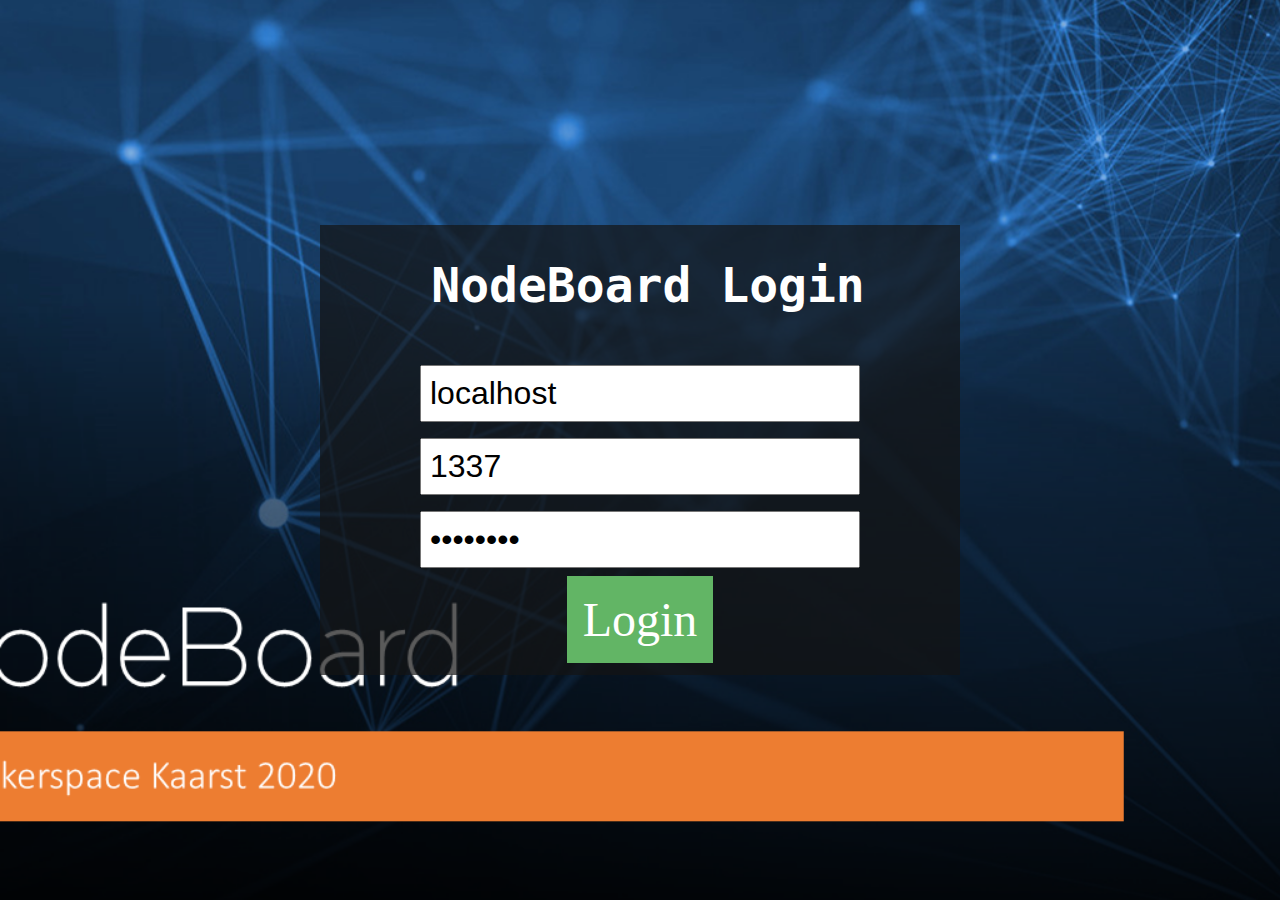
<file: RemoteAdmin/NodeMagic/index.html>
<!DOCTYPE html>
<html lang="en" dir="ltr">

<head>
    <meta charset="utf-8">
    <title>NodeMagic</title>

    <link rel="stylesheet" href="css/buttons.css">
    <link rel="stylesheet" href="css/containers.css">
    <link rel="stylesheet" href="css/presets.css">
    <link rel="stylesheet" href="css/login.css">
    <link rel="stylesheet" href="css/htmlgen.css">
    <link rel="stylesheet" href="css/image_list.css">

    <script charset="utf-8">
        SERVER = '';
        PORT = -1;
        PASSWORD = '';

    </script>
    <script src="js/api.js" charset="utf-8"></script>
    <script src="js/context.js" charset="utf-8"></script>
    <script src="js/login.js" charset="utf-8"></script>
    <script src="js/htmlgen.js" charset="utf-8"></script>
    <script src="js/imagelist.js" charset="utf-8"></script>
    <script src="js/gridsizer.js" charset="utf-8"></script>
</head>

<body>
<div class="force-fill flex loginbg absolute" id="login-main">
    <div class="login hidden-flex">
        <h1 class="center mono" style="color:#ffffff;font-size:3rem;">NodeBoard Login</h1>
        <div class="login-inputs">
            <input type="text" name="" value="localhost" placeholder="Board IP" id="login-ip">
            <input type="number" name="" value="1337" placeholder="Server Port" id="login-port">
            <input type="password" name="" value="ChangeMe" placeholder="API Key" id="login-key">
            <button type="button" name="button" class="plusbutton" style="padding:1rem" onclick="login()">Login</button>
        </div>
    </div>
</div>
<div class="app absolute" style="display:none" id="app-main">
    <div class="topbar" style="display:flex;justify-content:flex-start;align-items:center">
        <h1 class="mono editable leftalign" contenteditable="true" onblur="update_title(this.innerText)" id="page-title"
            style='white-space: nowrap;'>Title</h1>
            <button type="button" name="button" class="minusbutton flexend mono" style='margin-right:0.4rem;margin-bottom:0.4rem;font-size:2rem;' onclick="resetUUID()">Reset registered UUID</button>
          <div class="flex mono" style="margin:.5rem;margin-left:auto;font-size:2rem">
            <h3>rows:</h3>
            <input type="number" name="" value="" style="width:4rem;margin-right:2rem;color:#000;font-size:1.5rem" id='grid-size-rows' onblur="updateGridSize()">
            <h3>columns:</h3>
            <input type="number" name="" value="" style="width:4rem;margin-right:2rem;color:#000;font-size:1.5rem" id='grid-size-columns' onblur="updateGridSize()">
          </div>
    </div>
    <div class="sidebar">
        <div class="" id="sidebar-content">

        </div>
        <div class="flexend" style="margin:0;margin-top:auto">
            <div class="node flex darkgrey">
                <h1 class="mono smallcaps">Add a node</h1>
                <button type="button" name="button" class="plusbutton" onclick="add_node()">+</button>
            </div>
            <div class="node flex darkgrey">
                <h1 class="mono smallcaps">Manage uploads</h1>
                <button type="button" name="button" class="plusbutton" onclick="openImageList()">+</button>
            </div>
        </div>

    </div>
    <div class="content">
        <div class="hidden-flex force-fill hidden" id='node-hub'>
            <div class="topbar" style='background-color:inherit;'>
                <h1 class='mono leftalign' id='node-hub-node-id'>node_id: 0</h1>
                <h1 class='mono leftalign' id='node-hub-slides'>slides: 0</h1>
                <h1 class="mono nodeval link" style="background-color: #b56262;" id='delete-node'>Delete Node</h1>
                <input type="number" name="" value="5" style="min-height:40px;min-width:8rem;font-size:1.5rem;color:#000;margin-left:5rem;"
                       onblur="save_slide_time()" id="slide-timer">
            </div>
            <div class="grid grid4x" id="node-hub-grid">
            </div>
        </div>

        <div class="hidden-flex force-fill hidden" id="slide">
            <div class="node darkgrey" id="slide-type">
            </div>
            <div class="node darkgrey" id="slide-text">
                <div class="force-fill">
                    <div class="flex">
                        <h1 style="padding-right:1rem;">Node content: <span style='color:#8ecc93'><b>Raw HTML dump:</b></span>
                        </h1>
                        <button type="button" name="button" class="plusbutton" onclick="save_slide_data()">Save</button>
                    </div>
                    <div class="flex">
                        <button type="button" name="button" class="plusbutton" onclick="openTemplatingEditor()">Open
                            node templating editor
                        </button>
                    </div>
                    <h1 class="leftalign mono border1" contenteditable="true" spellcheck="false"
                        id='node-content-raw'></h1>
                </div>
            </div>
        </div>
    </div>
</div>
<div class="absolute force-fill hidden" style='background-color:rgba(221, 221, 221, 0.44)' id='templating-main'>
    <div class="htmlgen absolute hidden-flex">
        <div class="flex" style="justify-content:flex-start;background-color:#555" id='templating-presets'>
            <div class="htmltype htmltype-selected link" onclick="selectPresetType(0)">Text</div>
            <div class="htmltype link" onclick="selectPresetType(1)">Image</div>
            <div class="htmltype link" onclick="selectPresetType(2)">Keyword</div>
            <div class="htmltype plusbutton link flexend" onclick="htmlEditorSave()">Save</div>
        </div>

        <div class="flex-fill" id='html-editor-values'>
            <div class="">
                <h1 class="mono editable2 center rem5 template-headline" contenteditable="true">Headline</h1>
                <h3 class="mono editable2 center rem3 spacing-top template-content" contenteditable="true">Content</h3>
            </div>

            <div class="hidden">
                <h1 class="mono editable2 rem5 template-headline" contenteditable="true">Headline</h1>
                <div class="flex-row">
                    <h3 class="mono descriptiontext center rem3 spacing-top">Image name:</h3>
                    <h3 class="mono editable2 center rem3 spacing-top template-content" contenteditable="true">
                        Content</h3>
                </div>
            </div>
            <div class="hidden">
                <h1 class="mono editable2 center rem5 template-headline" contenteditable="true">Content</h1>
            </div>
        </div>
    </div>
</div>
<div class="absolute force-fill hidden" style='background-color:rgba(0,0,0, 0.8)' id='image-list-main'>
  <div class="flex-fill">
    <div class="flex" style="margin:2rem;align-items:flex-end">
      <h1 class="mono rem3" style="color:#fff;padding:0;margin:0">Images in /uploads</h1>

      <div class="hidden-flex flexend" style="background-color: #222; height:100%; padding: 0.3rem;text-align:center;color:#fff">
          <iframe name="dummyframe" id="dummyframe" style="display: none;"></iframe>
          <form id="uploadbanner" enctype="multipart/form-data" method="post"
                action="http://localhost:1337/http_upload" target="dummyframe">
              <input id="fileupload" name="myfile" type="file"/>
              <input type="hidden" name='password' id="form-password" value=""/>
              <input type="submit" value="submit" id="submit"/>
          </form>
      </div>

      <button type="button" name="button" class="flexend minusbutton" onclick="closeImageList()">Close</button>
    </div>
    <div class="grid grid4x" style="grid-gap:0.5rem;padding:0.5rem" id='image-list-content'>

    </div>
  </div>
</div>
</body>

</html>
</file>
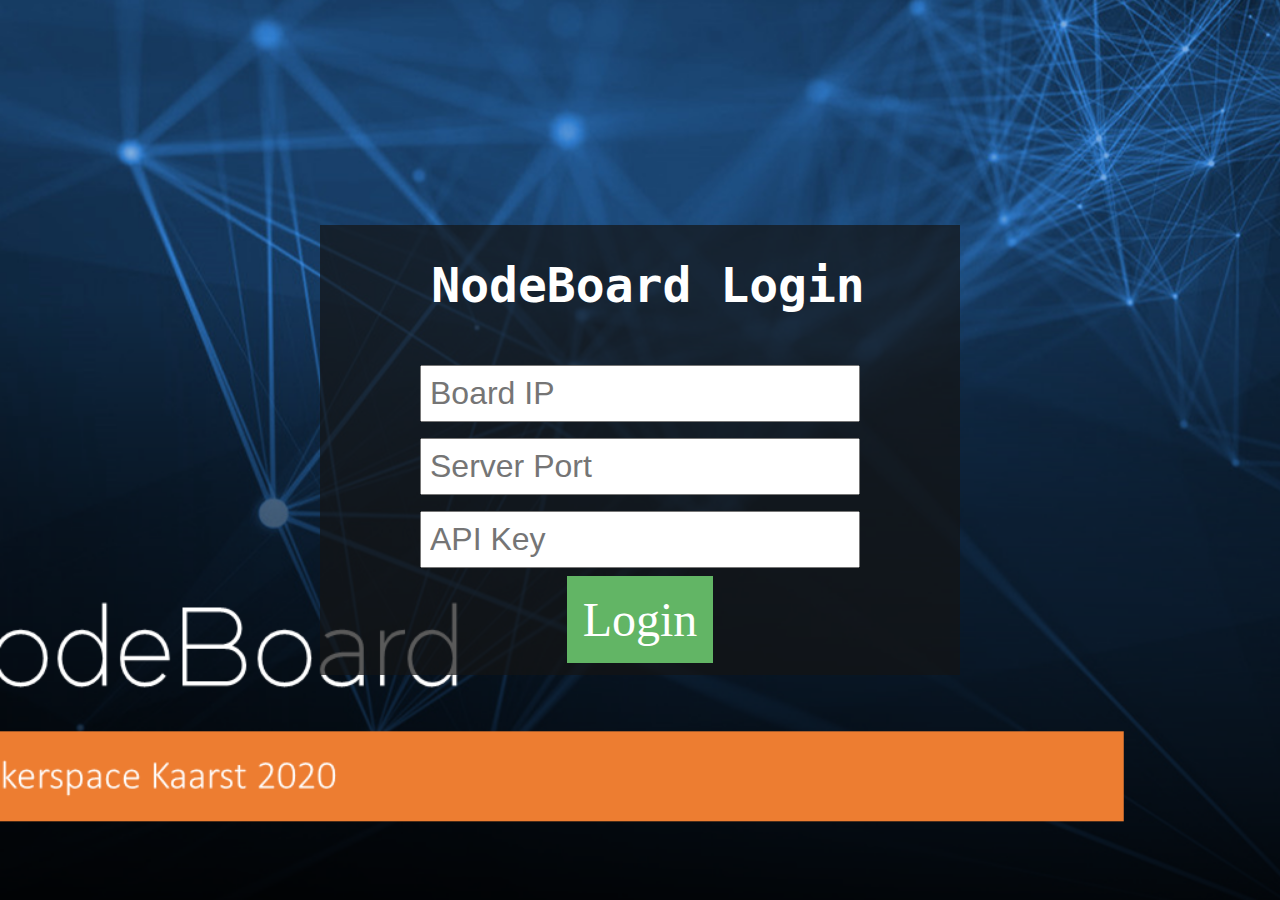
<file: RemoteAdmin/StaticDashboard/index.html>
<!DOCTYPE html>
<html lang="en" dir="ltr">

  <head>
    <meta charset="utf-8">
    <title>NodeMagic</title>

    <link rel="stylesheet" href="css/buttons.css">
    <link rel="stylesheet" href="css/containers.css">
    <link rel="stylesheet" href="css/presets.css">
    <link rel="stylesheet" href="css/login.css">

    <link rel="stylesheet" href="css/htmlgen.css">

    <script charset="utf-8">
      SERVER = '';
      PORT = -1;
      PASSWORD = '';

    </script>
    <script src="js/api.js" charset="utf-8"></script>
    <script src="js/context.js" charset="utf-8"></script>
    <script src="js/login.js" charset="utf-8"></script>
    <script src="js/htmlgen.js" charset="utf-8"></script>
  </head>

  <body>
    <div class="force-fill flex loginbg absolute" id="login-main">
      <div class="login hidden-flex">
        <h1 class="center mono" style="color:#fff;font-size:3rem;">NodeBoard Login</h1>
        <div class="login-inputs">
          <input type="text" name="" value="" placeholder="Board IP" id="login-ip">
          <input type="number" name="" value="" placeholder="Server Port" id="login-port">
          <input type="password" name="" value="" placeholder="API Key" id="login-key">
          <button type="button" name="button" class="plusbutton" style="padding:1rem" onclick="login()">Login</button>
        </div>
      </div>
    </div>
    <div class="app absolute" style="display:none" id="app-main">
      <div class="topbar grid">
        <h1 class="mono editable leftalign" contenteditable="true" onblur="update_title(this.innerText)" id="page-title" style='white-space: nowrap;'>Title</h1>
      </div>
      <div class="sidebar">
        <div class="" id="sidebar-content">

        </div>
        <div class="flexend" style="margin:0;margin-top:auto">
          <div class="node flex darkgrey">
            <h1 class="mono smallcaps">Add a node</h1>
            <button type="button" name="button" class="plusbutton" onclick="add_node()">+</button>
          </div>
          <div class="node hidden-flex darkgrey">
            <h1 class="mono smallcaps">Upload an image</h1>
            <iframe name="dummyframe" id="dummyframe" style="display: none;"></iframe>
            <form id="uploadbanner" enctype="multipart/form-data" method="post" action="http://localhost:1337/http_upload" target="dummyframe">
              <input id="fileupload" name="myfile" type="file" />
              <input type="hidden" name='password' id="form-password" value="" />
              <input type="submit" value="submit" id="submit" />
            </form>

          </div>
        </div>

      </div>
      <div class="content">
        <div class="hidden-flex force-fill hidden" id='node-hub'>
          <div class="topbar" style='background-color:inherit;'>
            <h1 class='mono leftalign' id='node-hub-node-id'>node_id: 0</h1>
            <h1 class='mono leftalign' id='node-hub-slides'>slides: 0</h1>
            <h1 class="mono nodeval link" style="background-color: #b56262;" id='delete-node'>Delete Node</h1>
            <input type="number" name="" value="5" style="min-height:60px;font-size:2rem;color:#000" onblur="save_slide_time()" id="slide-timer">
          </div>
          <div class="grid grid4x" id="node-hub-grid">
          </div>
        </div>

        <div class="hidden-flex force-fill hidden" id="slide">
          <div class="node darkgrey" id="slide-type">
          </div>
          <div class="node darkgrey" id="slide-text">
            <div class="force-fill">
              <div class="flex">
                <h1 style="padding-right:1rem;">Node content: <span style='color:#8ecc93'><b>Raw HTML dump:</b></span></h1>
                <button type="button" name="button" class="plusbutton" onclick="save_slide_data()">Save</button>
              </div>
              <div class="flex">
                <button type="button" name="button" class="plusbutton" onclick="openTemplatingEditor()">Open node templating editor</button>
              </div>
              <h1 class="leftalign mono border1" contenteditable="true" spellcheck="false" id='node-content-raw'></h1>
            </div>
          </div>
        </div>
      </div>
    </div>
    <div class="absolute force-fill hidden" style='background-color:rgba(221, 221, 221, 0.44)' id='templating-main'>
      <div class="htmlgen absolute hidden-flex">
        <div class="flex" style="justify-content:flex-start;background-color:#555" id='templating-presets'>
          <div class="htmltype htmltype-selected link" onclick="selectPresetType(0)">Text</div>
          <div class="htmltype link" onclick="selectPresetType(1)">Image</div>
          <div class="htmltype link" onclick="selectPresetType(2)">Keyword</div>
          <div class="htmltype plusbutton link flexend" onclick="htmlEditorSave()">Save</div>
        </div>

        <div class="flex-fill" id='html-editor-values'>
          <div class="">
            <h1 class="mono editable2 center rem5 template-headline" contenteditable="true">Headline</h1>
            <h3 class="mono editable2 center rem3 spacing-top template-content" contenteditable="true">Content</h3>
          </div>

          <div class="hidden">
            <h1 class="mono editable2 center rem5 template-headline" contenteditable="true">Headline</h1>
            <div class="flex-row">
              <h3 class="mono descriptiontext center rem3 spacing-top">Image name:</h3>
              <h3 class="mono editable2 center rem3 spacing-top template-content" contenteditable="true">Content</h3>
            </div>
          </div>
          <div class="hidden">
            <h1 class="mono editable2 center rem5 template-headline" contenteditable="true">Content</h1>
          </div>
        </div>
      </div>
  </body>

</html>
</file>
<file: RemoteAdmin/NodeMagic/css/buttons.css>
.fake-radio {
    background-color: #525252;
    font-size: 2rem;
    margin-left: 1rem;
    padding: 1rem;
    min-width: 6rem;
    text-align: center;
}

.fake-radio-active {
    background-color: #ff5252;
}

.plusbutton {
    background-color: #62b565 !important;
    border: none;
    min-width: 60px;
    min-height: 60px;
    font-size: 300%;
    color: #fff;
    font-family: serif;
    text-align: center;
    cursor: pointer;
}

.minusbutton {
    background-color: #b56262;
    border: none;
    min-width: 60px;
    min-height: 60px;
    font-size: 300%;
    color: #fff;
    font-family: serif;
    text-align: center;
    cursor: pointer;
}
</file>
<file: RemoteAdmin/NodeMagic/css/containers.css>
:root {
    --topbar-height: 50px;
    --sidebar-width: 15%;
}

html, body {
    width: 100%;
    height: 100%;
    margin: 0;
    padding: 0;
    background-color: #222;
}

.app {
    display: grid;
    width: 100%;
    height: 100%;
    margin: 0;
    padding: 0;
    grid-template-rows: var(--topbar-height) calc(100% - var(--topbar-height));
    grid-template-columns: var(--sidebar-width) calc(100% - var(--sidebar-width));
}

.topbar {
    background-color: #333;
    grid-row-start: 1;
    grid-row-end: 2;
    grid-column-start: 1;
    grid-column-end: 3;
    text-align: center;
    display: grid;
    grid-template-columns: 1fr 1fr 1fr 1fr 1fr 1fr 1fr;
    width: 100%;
}

.topbar * {
    padding-top: 0;
    padding-bottom: 0;
    margin-bottom: 0;
    margin-top: 0;
    color: #fff;
}

.sidebar {
    background-color: #3e3e3e;
    grid-column-start: 1;
    grid-row-start: 2;
    grid-row-end: 3;
    display: flex;
    flex-direction: column;
    justify-content: flex-start;
}

.node {
    background-color: #525252;
    min-height: 5rem;
    margin: 1rem;
    color: #fff;
}

.grid4x {
    grid-template-columns: repeat(4, 1fr);
}

.content {
    background-color: #525252;
}
</file>
<file: RemoteAdmin/NodeMagic/css/login.css>
.loginbg {
    background-image: url('../img/NodeBoard.png');
    background-repeat: no-repeat;
    background-size: cover;
    background-position: center;
}

.login {
    background-color: rgba(20, 20, 20, .7);
    width: 50%;
    height: 50%;
}

.login-inputs {
    display: flex;
    flex-direction: column;
    flex: 1 1 auto;
    justify-content: center;
    align-items: center;
}

.login input {
    font-size: 2rem;
    padding: .5rem;
    display: block;
    margin: .5rem;
}
</file>
<file: RemoteAdmin/NodeMagic/css/htmlgen.css>
.htmlgen {
    margin-left: 5%;
    margin-top: 2.5%;
    height: 90%;
    width: 90%;
    background-color: #333;
}

.htmltype {
    padding: 1rem;
    font-size: 3rem;
    color: #fff;
    background-color: #444;
}

.htmltype-selected {
    color: #fff;
    background-color: #f44;
}

.rem5 {
    font-size: 5rem;
}

.rem3 {
    font-size: 3rem;
}

.editable2 {
    background-color: #438ec3;
    color: #fff;
}

.editable2:hover, .editable:focus {
    background-color: #111;
    color: #fff;
}

.spacing-top {
    margin-top: 1rem;
}

.descriptiontext {
    color: #fff;
    margin-right: 0.2rem;
}
</file>
<file: RemoteAdmin/NodeMagic/css/image_list.css>
.image-node{
  max-width: 100%;
  max-height: 100%;
  margin: 0;
  padding: 0;
}

.image-delete{
  width: 100%;
  margin: 0;
  background-color: #de4444;
  color: #fff;
  font-size: 3rem;
  text-align: center;
  border: none;
  padding:0;
  cursor: pointer;
}

.max100{
  max-width: 100%;
}

.filename{
  position: absolute;
  top: 5%;
  left: 50%;
  transform: translate(-50%, -50%);
  color:#fff;
  background-color: #000;
  padding: 0.2rem;
}

.image-node-container{
  padding: 0.4rem;
  background-color: #525252;
}
</file>
<file: RemoteAdmin/StaticDashboard/css/buttons.css>
.fake-radio {
  background-color: #525252;
  font-size: 2rem;
  margin-left: 1rem;
  padding: 1rem;
  min-width: 6rem;
  text-align: center;
}

.fake-radio-active {
  background-color: #ff5252;
}

.plusbutton {
  background-color: #62b565 !important;
  border: none;
  min-width: 60px;
  min-height: 60px;
  font-size: 300%;
  color: #fff;
  font-family: serif;
  text-align: center;
  cursor: pointer;
}

.minusbutton {
  background-color: #b56262;
  border: none;
  min-width: 60px;
  min-height: 60px;
  font-size: 300%;
  color: #fff;
  font-family: serif;
  text-align: center;
  cursor: pointer;
}
</file>
<file: RemoteAdmin/StaticDashboard/css/containers.css>
:root {
  --topbar-height: 50px;
  --sidebar-width: 15%;
}

html, body {
  width: 100%;
  height: 100%;
  margin: 0;
  padding: 0;
  background-color: #222;
}

.app {
  display: grid;
  width: 100%;
  height: 100%;
  margin: 0;
  padding: 0;
  grid-template-rows: var(--topbar-height) calc(100% - var(--topbar-height));
  grid-template-columns: var(--sidebar-width) calc(100% - var(--sidebar-width));
}

.topbar {
  background-color: #333;
  grid-row-start: 1;
  grid-row-end: 2;
  grid-column-start: 1;
  grid-column-end: 3;
  text-align: center;
  display: grid;
  grid-template-columns: 1fr 1fr 1fr 1fr 1fr 1fr 1fr;
  width: 100%;
}

.topbar * {
  padding-top: 0;
  padding-bottom: 0;
  margin-bottom: 0;
  margin-top: 0;
  color: #fff;
}

.sidebar {
  background-color: #3e3e3e;
  grid-column-start: 1;
  grid-row-start: 2;
  grid-row-end: 3;
  display: flex;
  flex-direction: column;
  justify-content: flex-start;
}

.node {
  background-color: #525252;
  min-height: 5rem;
  margin: 1rem;
  color: #fff;
}

.grid4x {
  grid-template-columns: repeat(4, 1fr);
}

.content {
  background-color: #525252;
}
</file>
<file: RemoteAdmin/StaticDashboard/css/login.css>
.loginbg {
  background-image: url('../NodeBoard.png');
  background-repeat: no-repeat;
  background-size: cover;
  background-position: center;
}

.login {
  background-color: rgba(20, 20, 20, .7);
  width: 50%;
  height: 50%;
}

.login-inputs {
  display: flex;
  flex-direction: column;
  flex: 1 1 auto;
  justify-content: center;
  align-items: center;
}

.login input {
  font-size: 2rem;
  padding: .5rem;
  display: block;
  margin: .5rem;
}
</file>
<file: RemoteAdmin/StaticDashboard/css/htmlgen.css>
.htmlgen {
  margin-left: 5%;
  margin-top: 2.5%;
  height: 90%;
  width: 90%;
  background-color: #333;
}

.htmltype {
  padding: 1rem;
  font-size: 3rem;
  color: #fff;
  background-color: #444;
}

.htmltype-selected {
  color: #fff;
  background-color: #f44;
}

.rem5 {
  font-size: 5rem;
}

.rem3 {
  font-size: 3rem;
}

.editable2 {
  background-color: #438ec3;
  color: #fff;
}

.editable2:hover, .editable:focus {
  background-color: #111;
  color: #fff;
}

.spacing-top {
  margin-top: 1rem;
}

.descriptiontext {
  color: #fff;
  margin-right: 0.2rem;
}
</file>
<file: RemoteAdmin/NodeMagic/css/presets.css>
.mono {
    font-family: monospace;
}

.absolute {
    position: absolute;
}

.smallcaps {
    font-variant: small-caps;
}

.grid {
    display: grid;
}

.flex {
    display: flex;
    justify-content: space-around;
    align-items: center;
}

.editable:hover {
    color: #b6e8a9;
}

.nodeval {
    padding: 0;
    margin: 0;
    margin-left: 5%;
}

.center {
    text-align: center;
}

.value {
    color: #c4c289;
}

.flexend {
    margin: 0;
    margin-top: auto;
    margin-left: auto;
}

.black {
    color: #000;
}

.hidden-flex {
    display: flex;
    flex-direction: column;
}

.force-fill {
    height: 100%;
    width: 100%;
    padding: 0;
    margin: 0;
}

.flex-fill {
    flex: 1 1 auto;
    margin: 0;
    padding: 0;
}

.leftalign {
    text-align: left;
    padding-left: 1rem;
}

.darkgrey {
    background-color: #333;
}

.lightgrey-bg {
    background-color: #444;
}

h1 {
    padding-left: 1rem;
}

.hidden {
    display: none !important;
}

.flex-row {
    display: flex;
    justify-content: flex-start;
    align-items: center;
}

.link {
    cursor: pointer;
}

.border1 {
    border-style: dashed;
    border-color: #fff;
}
</file>
<file: RemoteAdmin/StaticDashboard/css/presets.css>
.mono {
  font-family: monospace;
}

.absolute {
  position: absolute;
}

.smallcaps {
  font-variant: small-caps;
}

.grid {
  display: grid;
}

.flex {
  display: flex;
  justify-content: space-around;
  align-items: center;
}

.editable:hover {
  color: #b6e8a9;
}

.nodeval {
  padding: 0;
  margin: 0;
  margin-left: 5%;
}

.center {
  text-align: center;
}

.value {
  color: #c4c289;
}

.flexend {
  margin: 0;
  margin-top: auto;
  margin-left: auto;
}

.black {
  color: #000;
}

.hidden-flex {
  display: flex;
  flex-direction: column;
}

.force-fill {
  height: 100%;
  width: 100%;
  padding: 0;
  margin: 0;
}

.flex-fill {
  flex: 1 1 auto;
  margin: 0;
  padding: 0;
}

.leftalign {
  text-align: left;
  padding-left: 1rem;
}

.darkgrey {
  background-color: #333;
}

.lightgrey-bg {
  background-color: #444;
}

h1 {
  padding-left: 1rem;
}

.hidden {
  display: none !important;
}

.flex-row {
  display: flex;
  justify-content: flex-start;
  align-items: center;
}

.link {
  cursor: pointer;
}

.border1 {
  border-style: dashed;
  border-color: #fff;
}
</file>
